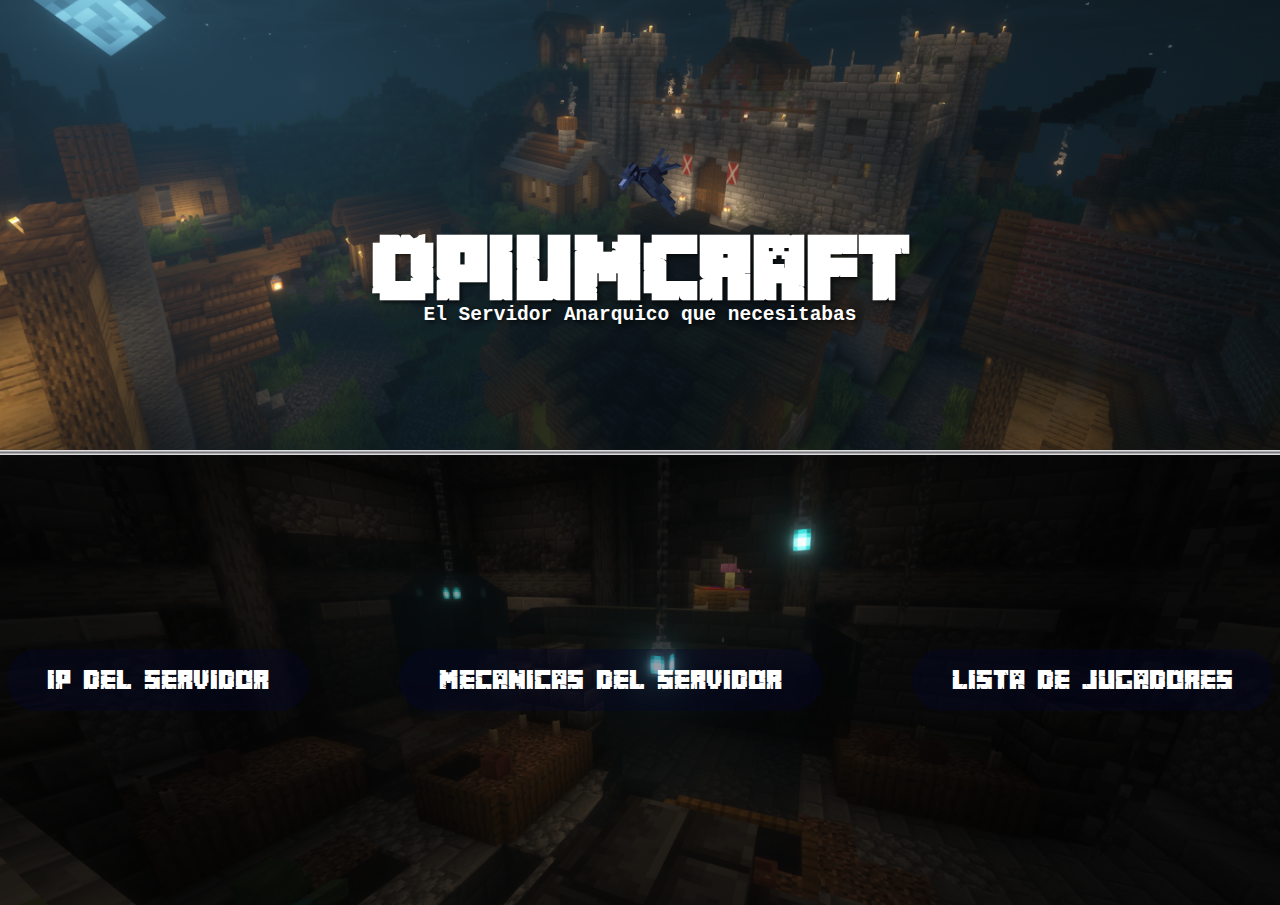
<file: index.html>
<!DOCTYPE html>
<html lang="en">
<head>
    <meta charset="UTF-8">
    <meta name="viewport" content="width=device-width, initial-scale=1.0">
    <link rel="stylesheet" href="style.css">
    <link rel="icon" href="/principal/favicon.ico">
    <title>OpiumCraft</title>
</head>
<body>
    <div class="section section1">
        <div class="logo">
            <a href="/principal/index.html"><img src="/img/Raven.webp" alt=""></a><h1>OpiumCraft</h1>
            <h2>El Servidor Anarquico que necesitabas</h2>
        </div>
    </div>
    <div class="fade-between"></div>
    <div class="section section2">
        <div class="button-container">
            <button><a href="/Ip del server/index.html">IP del Servidor</a></button>
            <button><a href="/Mecanicas/index.html">Mecanicas del Servidor</a></button>
            <button><a href="/lista de jugado/index.html">Lista de Jugadores</a></button>
        </div>
    </div>
</body>
</html>
</file>
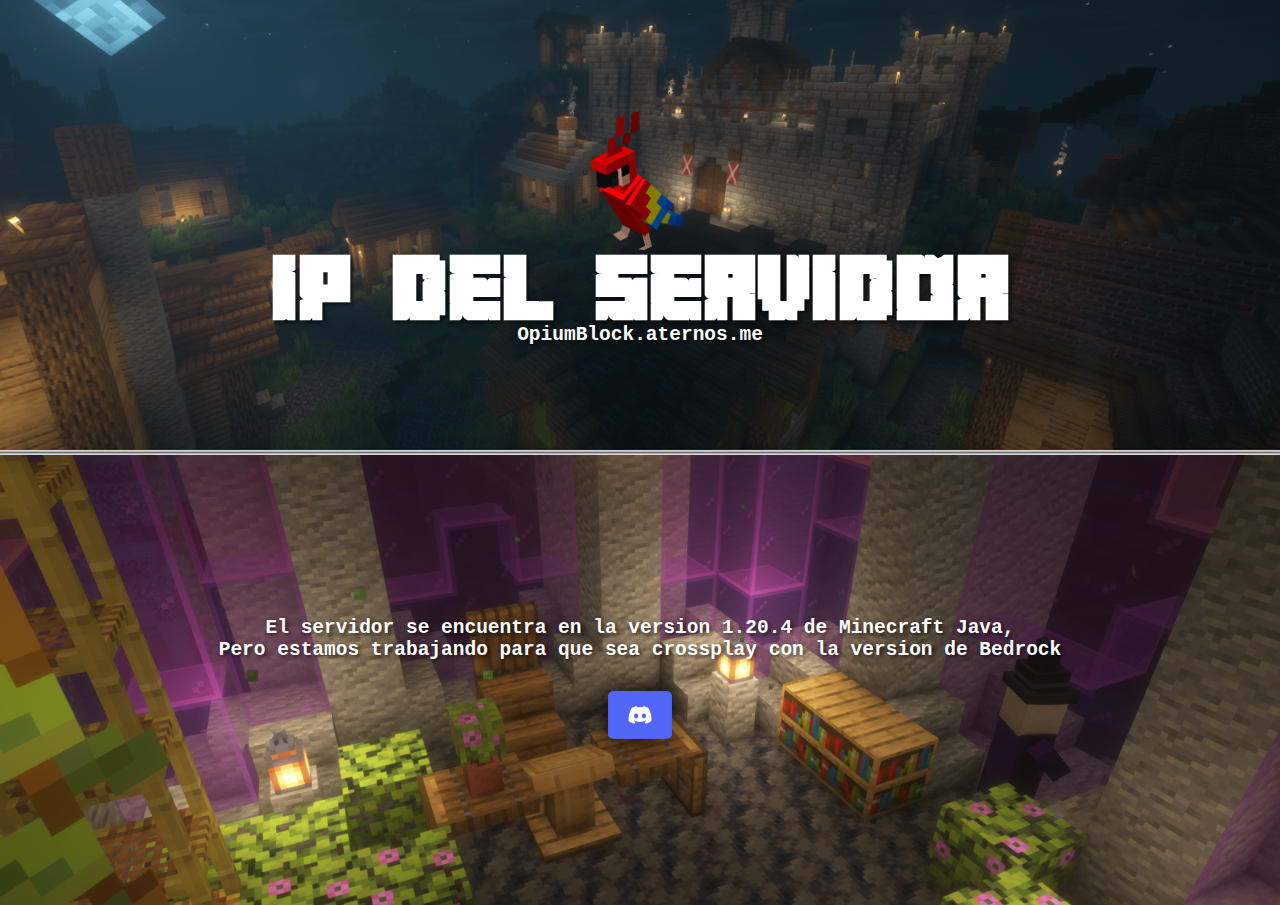
<file: Ip del server/index.html>
<!DOCTYPE html>
<html lang="en">
<head>
    <meta charset="UTF-8">
    <meta name="viewport" content="width=device-width, initial-scale=1.0">
    <link rel="stylesheet" href="style.css">
    <link rel="icon" href="/favicon.ico">
    <title>Acceso al Servidor</title>
</head>
<body> 
    <div class="section section1">
        <div class="logo">
            <a href="/index.html"><img src="/img/parrot.gif" alt=""></a><h1>IP del Servidor</h1>
            <h2>OpiumBlock.aternos.me</h2>
        </div> 
    </div>
    <div class="fade-between"></div>
    <div class="section section2">
        <h2>El servidor se encuentra en la version 1.20.4 de Minecraft Java,</h2>
        <h2>Pero estamos trabajando para que sea crossplay con la version de Bedrock</h2>
        <a href="https://discord.gg/5WjEj2qx"><img src="/img/discord.gif" alt=""></a>
    </div>
    
</body>
</html>
</file>
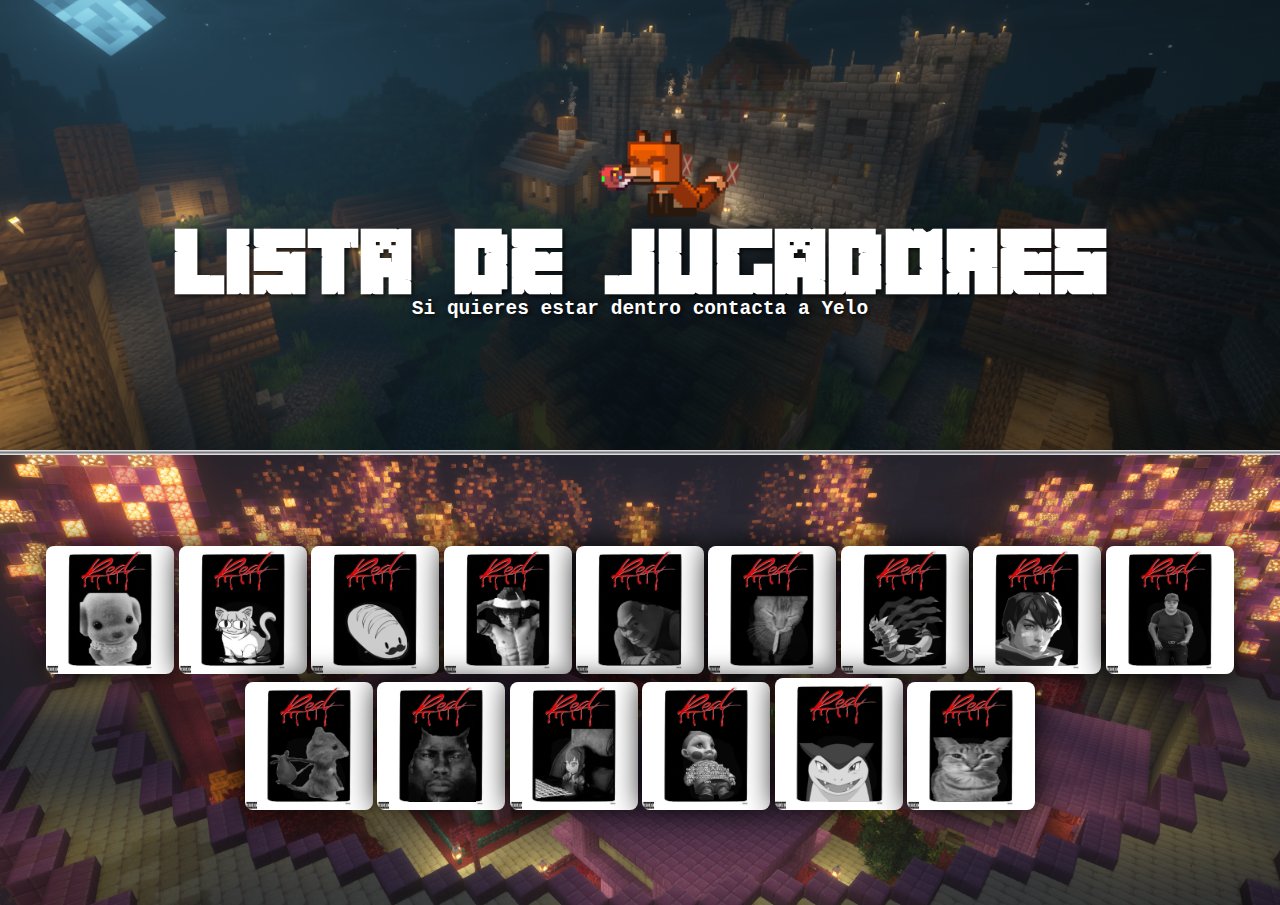
<file: lista de jugado/index.html>
<!DOCTYPE html>
<html lang="en">
<head>
    <meta charset="UTF-8">
    <meta name="viewport" content="width=device-width, initial-scale=1.0">
    <link rel="stylesheet" href="style.css">
    <link rel="icon" href="/favicon.ico">
    <title>Jugadores</title>
</head>
<body> 
    <div class="section section1">
        <div class="logo">
            <a href="/index.html"><img src="/img/goxc.gif" alt=""></a><h1>Lista de Jugadores</h1>
            <h2>Si quieres estar dentro contacta a Yelo</h2>
        </div>
    </div>
    <div class="fade-between"></div>
    <div class="section section2">
        <div class="player">
            <img src="/img/players/fer.png" alt="">
            <img src="/img/players/astri.png" alt="">
            <img src="/img/players/axel.png" alt="">
            <img src="/img/players/elmer.png" alt="">
            <img src="/img/players/freddy.png" alt="">
            <img src="/img/players/guardian.png" alt="">
            <img src="/img/players/mafia.png" alt="">
            <img src="/img/players/oscar.png" alt="">
            <img src="/img/players/peta.png" alt="">
            <img src="/img/players/poñoñoin.png">
            <img src="/img/players/ramiro.png" alt="">
            <img src="/img/players/ron.png" alt="">
            <img src="/img/players/ricardo.png" alt="">
            <img src="/img/players/typloshion.png" alt="">
            <img src="/img/players/Yelo.png" alt="">
        </div>
       
    </div>
</body>
</html>
</file>
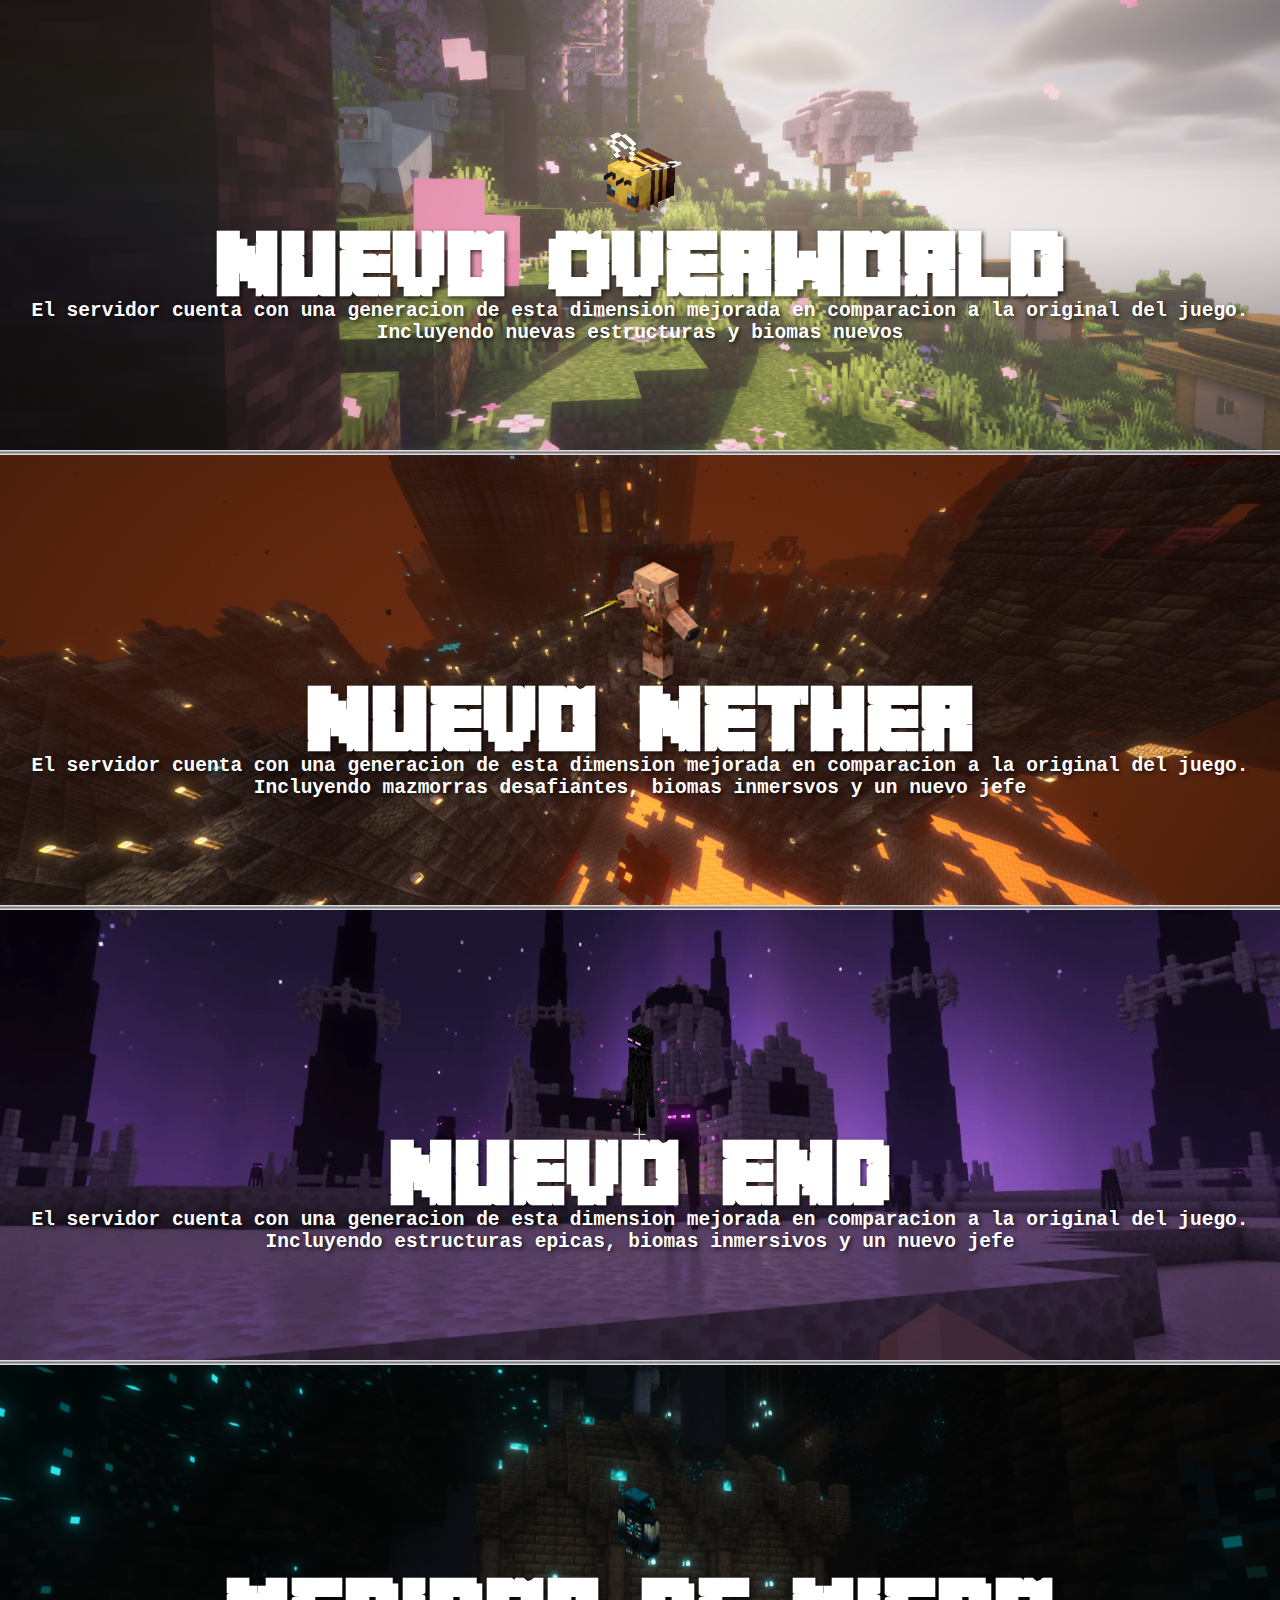
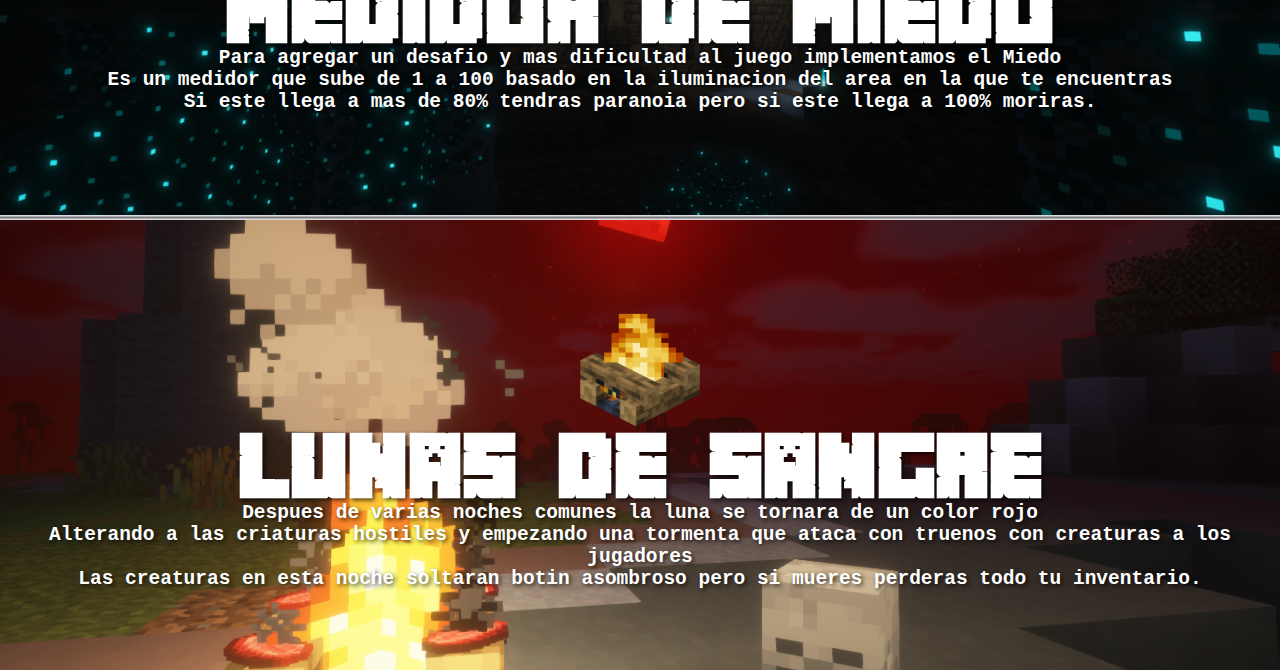
<file: Mecanicas/index.html>
<!DOCTYPE html>
<html lang="en">
<head>
    <meta charset="UTF-8">
    <meta name="viewport" content="width=device-width, initial-scale=1.0">
    <link rel="stylesheet" href="style.css">
    <link rel="icon" href="/favicon.ico">
    <title>Mecanicas</title>
</head>
<body>
    <div class="section section1">
        <div class="logo">
            <a href="/index.html"><img src="/img/bee.gif" alt=""></a><h1>Nuevo Overworld</h1>
            <h2> El servidor cuenta con una generacion de esta dimension mejorada en comparacion a la original del juego.</h2>
            <h2>Incluyendo nuevas estructuras y biomas nuevos</h2>
        </div>
    </div>
    <div class="fade-between"></div>
    <div class="section section2">
        <div class="logo">
            <a href="/index.html"><img src="/img/netherr.gif" alt=""></a> <h1>Nuevo Nether</h1>
            <h2> El servidor cuenta con una generacion de esta dimension mejorada en comparacion a la original del juego.</h2>
            <h2>Incluyendo mazmorras desafiantes, biomas inmersvos y un nuevo jefe</h2>
        </div>
    </div>
    <div class="fade-between"></div>
    <div class="section section3">
        <div class="logo">
            <a href="/index.html"><img src="/img/enderman.gif" alt=""></a><h1>Nuevo End</h1>
            <h2> El servidor cuenta con una generacion de esta dimension mejorada en comparacion a la original del juego.</h2>
            <h2>Incluyendo estructuras epicas, biomas inmersivos y un nuevo jefe</h2>
        </div>
    </div>
    <div class="fade-between"></div>
    <div class="section section4">
        <div class="logo">
            <a href="/index.html"><img src="/img/warden.gif" alt=""></a><div class="foto-chiquita">
            <h1>Medidor de Miedo</h1>
            <h2> Para agregar un desafio y mas dificultad al juego implementamos el Miedo</h2>
            <h2>Es un medidor que sube de 1 a 100 basado en la iluminacion del area en la que te encuentras</h2>
            <h2>Si este llega a mas de 80% tendras paranoia pero si este llega a 100% moriras.</h2>
            </div>  
        </div> 
    </div> 
    <div class="fade-between"></div>
    <div class="section section5">
        <div class="logo">
            <a href="/index.html"><img src="/img/hoguera.gif" alt=""></a><h1>Lunas de Sangre</h1>
            <h2>Despues de varias noches comunes la luna se tornara de un color rojo</h2>
            <h2>Alterando a las criaturas hostiles y empezando una tormenta que ataca con truenos con creaturas a los jugadores</h2>
            <h2>Las creaturas en esta noche soltaran botin asombroso pero si mueres perderas todo tu inventario.</h2>
        </div>
    </div>
</body>
</html>
</file>
<file: style.css>
body {
    margin: 0;
    font-family: Arial, sans-serif;
    background-color: #f4f4f9;
}

/* ajustes pa q no se haga el desapapaye */
.section {
    height: 50vh; /* porcentaje de pantalla que abarque cada seccion */
    width: 100%;
    display: flex;
    justify-content: center;
    align-items: center;
    color: white;
    text-align: center;
    flex-direction: column; /* que se alinien en columna vaya */
}

.section1 {
    background-image: url('/img/2025-01-04_18.50.26.png'); /* c foto */
    background-size: cover;
    background-position: center;
    background-repeat: no-repeat;
}

.section2 {
    background-image: url('/img/2.png'); /* c foto */
    background-size: cover;
    background-position: center;
    background-repeat: no-repeat;
}

/* titulo de las secciones */
.section h1 {
    font-family: 'MiFuente';
    font-size: 5em;
    margin: 0;
    text-shadow: 2px 2px 4px rgba(0, 0, 0, 0.7);
}

.section h2 {
    font-family: monospace;
    font-size: 1.5em;
    margin: 0;
    text-shadow: 2px 2px 4px rgba(0, 0, 0, 0.7);
    font-family: monospace;
}

/* botones */
.section2 .button-container {
    display: flex;
    gap: 90px; /* espacio entre lo botone */
    flex-wrap: wrap; /* que se ajusten aca papu */
}

/* estilo delo botone (no cambia el estilo general) */
.section2 button {
    font-family: 'MiFuente';
    padding: 20px 40px; /* Ajustado para pipis chiquitos */
    font-size: 1.5em;
    border: none;
    border-radius: 30px;
    background-color: #06072b65;
    color: white;
    cursor: pointer;
    transition: background-color 0.3s;
}

.section2 button:hover {
    background-color: #12184742;
}

.fade-between {
    height: 5px; /* Ajusta la linea  */
    background: linear-gradient(to bottom, rgba(0, 0, 0, 0) 0%, rgba(0, 0, 0, 0.5) 50%, rgba(0, 0, 0, 0) 100%);
    width: 100%;
}

@font-face {
    font-family: 'MiFuente';
    src: url('/fonts/Minecrafter.Alt.ttf') format('woff2'),
         url('fonts/miFuente.woff') format('woff'),
         url('fonts/miFuente.ttf') format('truetype');
    font-weight: normal;
    font-style: normal;
}

/* responsive (segun) */

/* celular */
@media (max-width: 768px) {
    .section {
        height: auto; /* que las seccione se adapten asi de que jarvis adaptate */
        padding: 20px;
        display: flex;
    }

    .section h1 {
        font-size: 3em; /* reductor de pene o del titulo tambien */
    }

    .section2 .button-container {
        flex-direction: column; /* que los botones se hagan pa rriba */
        gap: 20px;
    }

    .section2 button {
        font-size: 1.2em; /* botonn */
        padding: 15px 30px;
    }
}

/* para tablet */
@media (min-width: 769px) and (max-width: 1024px) {
    .section h1 {
        font-size: 4em; /* titulo ajustable*/
    }

    .section2 .button-container {
        gap: 50px; 
    }

    .section2 button {
        font-size: 1.8em; /* botone ajustable  */
        padding: 20px 40px;
    }
}

.logo img{
   width: 20%;
}

a {
    color: white;
    text-decoration: none;
}
</file>
<file: Ip del server/style.css>
body {
    margin: 0;
    font-family: Arial, sans-serif;
    background-color: #f4f4f9;
}

/* ajustes pa q no se haga el desapapaye */
.section {
    height: 50vh; /* porcentaje de pantalla que abarque cada seccion */
    width: 100%;
    display: flex;
    justify-content: center;
    align-items: center;
    color: white;
    text-align: center;
    flex-direction: column; /* que se alinien en columna vaya */
}

.section1 {
    background-image: url('/img/2025-01-04_18.50.26.png'); /* c foto */
    background-size: cover;
    background-position: center;
    background-repeat: no-repeat;
}

.section2 {
    background-image: url('/img/pip.png'); /* c foto */
    background-size: cover;
    background-position: center;
    background-repeat: no-repeat;
}
.section2 img{
    margin-top: 30px;
    border-radius: 10%;
    width: 5%;
    box-shadow: 0px 0px 30px #000;
}

/* titulo de las secciones */
.section h1 {
    font-family: 'MiFuente';
    font-size: 5em;
    margin: 0;
    text-shadow: 2px 2px 4px rgba(0, 0, 0, 0.7);
}

.section h2 {
    font-size: 1.5em;
    margin: 0;
    text-shadow: 2px 2px 4px rgba(0, 0, 0, 0.7);
    font-family: monospace;
}

/* botones */
.section2 .button-container {
    display: flex;
    gap: 90px; /* espacio entre lo botone */
    flex-wrap: wrap; /* que se ajusten aca papu */
}

/* estilo delo botone (no cambia el estilo general) */
.section2 button {
    font-family: 'MiFuente';
    padding: 20px 40px; /* Ajustado para pipis chiquitos */
    font-size: 1.5em;
    border: none;
    border-radius: 30px;
    background-color: #06072b65;
    color: white;
    cursor: pointer;
    transition: background-color 0.3s;
}

.section2 button:hover {
    background-color: #12184742;
}

.fade-between {
    height: 5px; /* Ajusta la linea  */
    background: linear-gradient(to bottom, rgba(0, 0, 0, 0) 0%, rgba(0, 0, 0, 0.5) 50%, rgba(0, 0, 0, 0) 100%);
    width: 100%;
}

@font-face {
    font-family: 'MiFuente';
    src: url('/fonts/Minecrafter.Alt.ttf') format('woff2'),
         url('fonts/miFuente.woff') format('woff'),
         url('fonts/miFuente.ttf') format('truetype');
    font-weight: normal;
    font-style: normal;
}

/* responsive (segun) */

/* celular */
@media (max-width: 768px) {
    .section {
        height: auto; /* que las seccione se adapten asi de que jarvis adaptate */
        padding: 20px;
        display: flex;
    }

    .section h1 {
        font-size: 3em; /* reductor de pene o del titulo tambien */
    }

    .section2 .button-container {
        flex-direction: column; /* que los botones se hagan pa rriba */
        gap: 20px;
    }

    .section2 button {
        font-size: 1.2em; /* botonn */
        padding: 15px 30px;
    }
}

/* para tablet */
@media (min-width: 769px) and (max-width: 1024px) {
    .section h1 {
        font-size: 4em; /* titulo ajustable*/
    }

    .section2 .button-container {
        gap: 50px; 
    }

    .section2 button {
        font-size: 1.8em; /* botone ajustable  */
        padding: 20px 40px;
    }
}

.logo img{
   width: 20%;
}

a {
    color: white;
    text-decoration: none;
}

.player {
    gap: 50px;
}
</file>
<file: lista de jugado/style.css>
body {
    margin: 0;
    font-family: Arial, sans-serif;
    background-color: #f4f4f9;
}

/* ajustes pa q no se haga el desapapaye */
.section {
    height: 50vh; /* porcentaje de pantalla que abarque cada seccion */
    width: 100%;
    display: flex;
    justify-content: center;
    align-items: center;
    color: white;
    text-align: center;
    flex-direction: column; /* que se alinien en columna vaya */
}

.section1 {
    background-image: url('/img/2025-01-04_18.50.26.png'); /* c foto */
    background-size: cover;
    background-position: center;
    background-repeat: no-repeat;
}

.section2 {
    background-image: url('/img/squidgmae.png'); /* c foto */
    background-size: cover;
    background-position: center;
    background-repeat: no-repeat;
}
.section2 img{
    border-radius: 8px;
    width: 10%;
    box-shadow: 0px 0px 30px #000;
}

/* titulo de las secciones */
.section h1 {
    font-family: 'MiFuente';
    font-size: 5em;
    margin: 0;
    text-shadow: 2px 2px 4px rgba(0, 0, 0, 0.7);
}

.section h2 {
    font-size: 1.5em;
    margin: 0;
    text-shadow: 2px 2px 4px rgba(0, 0, 0, 0.7);
    font-family: monospace;
}

/* botones */
.section2 .button-container {
    display: flex;
    gap: 90px; /* espacio entre lo botone */
    flex-wrap: wrap; /* que se ajusten aca papu */
}

/* estilo delo botone (no cambia el estilo general) */
.section2 button {
    font-family: 'MiFuente';
    padding: 20px 40px; /* Ajustado para pipis chiquitos */
    font-size: 1.5em;
    border: none;
    border-radius: 30px;
    background-color: #06072b65;
    color: white;
    cursor: pointer;
    transition: background-color 0.3s;
}

.section2 button:hover {
    background-color: #12184742;
}

.fade-between {
    height: 5px; /* Ajusta la linea  */
    background: linear-gradient(to bottom, rgba(0, 0, 0, 0) 0%, rgba(0, 0, 0, 0.5) 50%, rgba(0, 0, 0, 0) 100%);
    width: 100%;
}

@font-face {
    font-family: 'MiFuente';
    src: url('/fonts/Minecrafter.Alt.ttf') format('woff2'),
         url('fonts/miFuente.woff') format('woff'),
         url('fonts/miFuente.ttf') format('truetype');
    font-weight: normal;
    font-style: normal;
}

/* responsive (segun) */

/* celular */
@media (max-width: 768px) {
    .section {
        height: auto; /* que las seccione se adapten asi de que jarvis adaptate */
        padding: 20px;
        display: flex;
    }

    .section h1 {
        font-size: 3em; /* reductor de pene o del titulo tambien */
    }

    .section2 .button-container {
        flex-direction: column; /* que los botones se hagan pa rriba */
        gap: 20px;
    }

    .section2 button {
        font-size: 1.2em; /* botonn */
        padding: 15px 30px;
    }
}

/* para tablet */
@media (min-width: 769px) and (max-width: 1024px) {
    .section h1 {
        font-size: 4em; /* titulo ajustable*/
    }

    .section2 .button-container {
        gap: 50px; 
    }

    .section2 button {
        font-size: 1.8em; /* botone ajustable  */
        padding: 20px 40px;
    }
}

.logo img{
   width: 20%;
}

a {
    color: white;
    text-decoration: none;
}

.player {
    gap: 50px;
}
</file>
<file: Mecanicas/style.css>
body {
    margin: 0;
    font-family: Arial, sans-serif;
    background-color: #f4f4f9;
}

/* configuracion de las secciones engeneral */
.section {
    height: 50vh; /* cada sección ocupa la micha de la pantalla */
    width: 100%;
    display: flex;
    justify-content: center;
    align-items: center;
    color: white;
    text-align: center;
    flex-direction: column;
}

.section1 {
    background-image: url('/img/overtworl.png');
    background-size: cover;
    background-position: center;
    background-repeat: no-repeat;
}

.section2 {
    background-image: url('/img/nether.png');
    background-size: cover;
    background-position: center;
    background-repeat: no-repeat;
}

.section3 {
    background-image: url('/img/better\ end.webp');
    background-size: cover;
    background-position: center;
    background-repeat: no-repeat;
}

.section4 {
    background-image: url('/img/medidor.png');
    background-size: cover;
    background-position: center;
    background-repeat: no-repeat;
}

.section5 {
    background-image: url('/img/bloodmoon.png');
    background-size: cover;
    background-position: center;
    background-repeat: no-repeat;
}

/* Estilo delo titulo*/
.section h1 {
    font-family: 'MiFuente';
    font-size: 5em;
    margin: 0;
    text-shadow: 2px 2px 4px rgba(0, 0, 0, 0.7);
}

.section h2 {
    font-size: 1.5em;
    margin: 0;
    text-shadow: 2px 2px 4px rgba(0, 0, 0, 0.7);
    font-family: monospace;
}

/* botones de la 2 aunq ya ni le puse jeje */
.section2 .button-container {
    display: flex;
    gap: 90px;
    flex-wrap: wrap;
}

.section2 button {
    font-family: 'MiFuente';
    padding: 20px 40px;
    font-size: 1.5em;
    border: none;
    border-radius: 30px;
    background-color: #06072b65;
    color: white;
    cursor: pointer;
}
.fade-between {
    height: 5px; /* la linea culera */
    background: linear-gradient(to bottom, rgba(0, 0, 0, 0) 0%, rgba(0, 0, 0, 0.5) 50%, rgba(0, 0, 0, 0) 100%);
    width: 100%;
} 

h1 {
    font-family: 'MiFuente';
}

@font-face {
    font-family: 'MiFuente';
    src: url('/fonts/Minecrafter.Alt.ttf') format('woff2'),
         url('fonts/miFuente.woff') format('woff'),
         url('fonts/miFuente.ttf') format('truetype');
    font-weight: normal;
    font-style: normal;
}

a {
    color: white;
    text-decoration: none;
}

.logo img{
    width: 10%;
 }
 
 a {
     color: white;
     text-decoration: none;
 }
</file>
